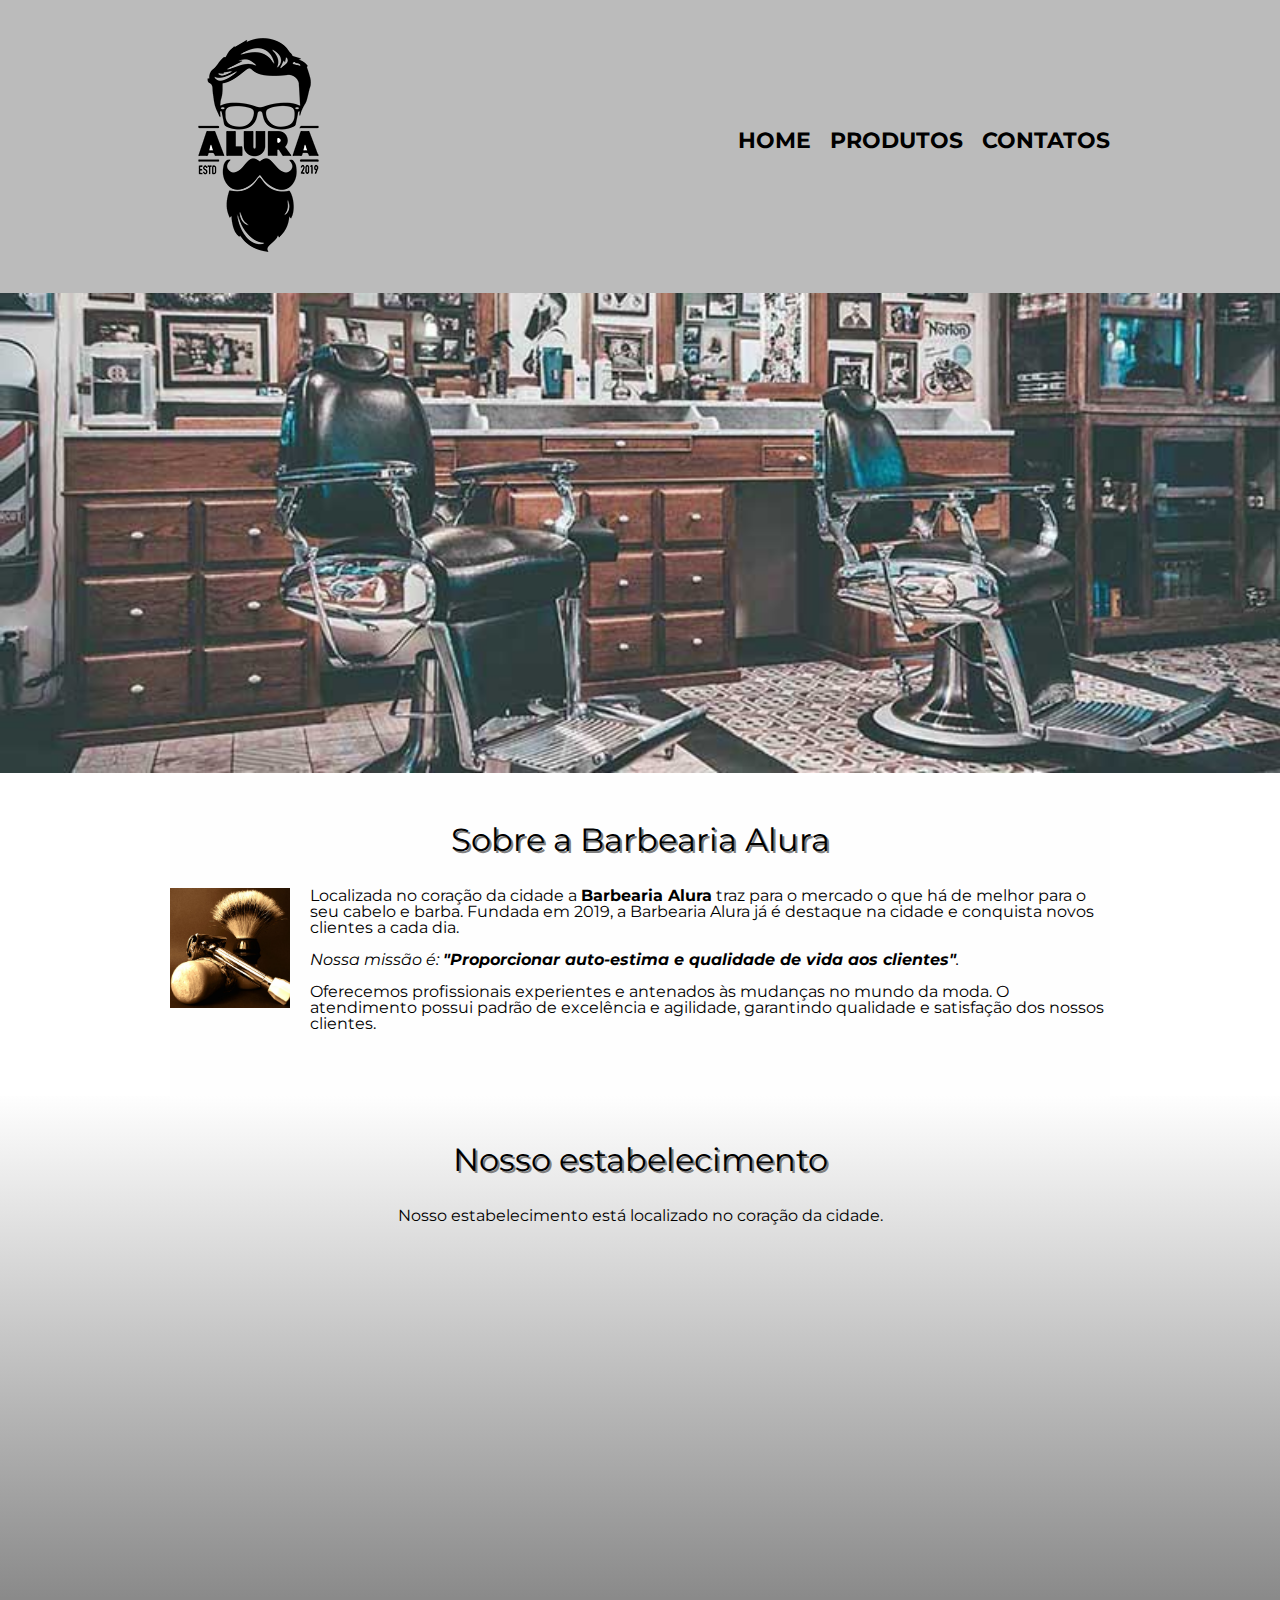
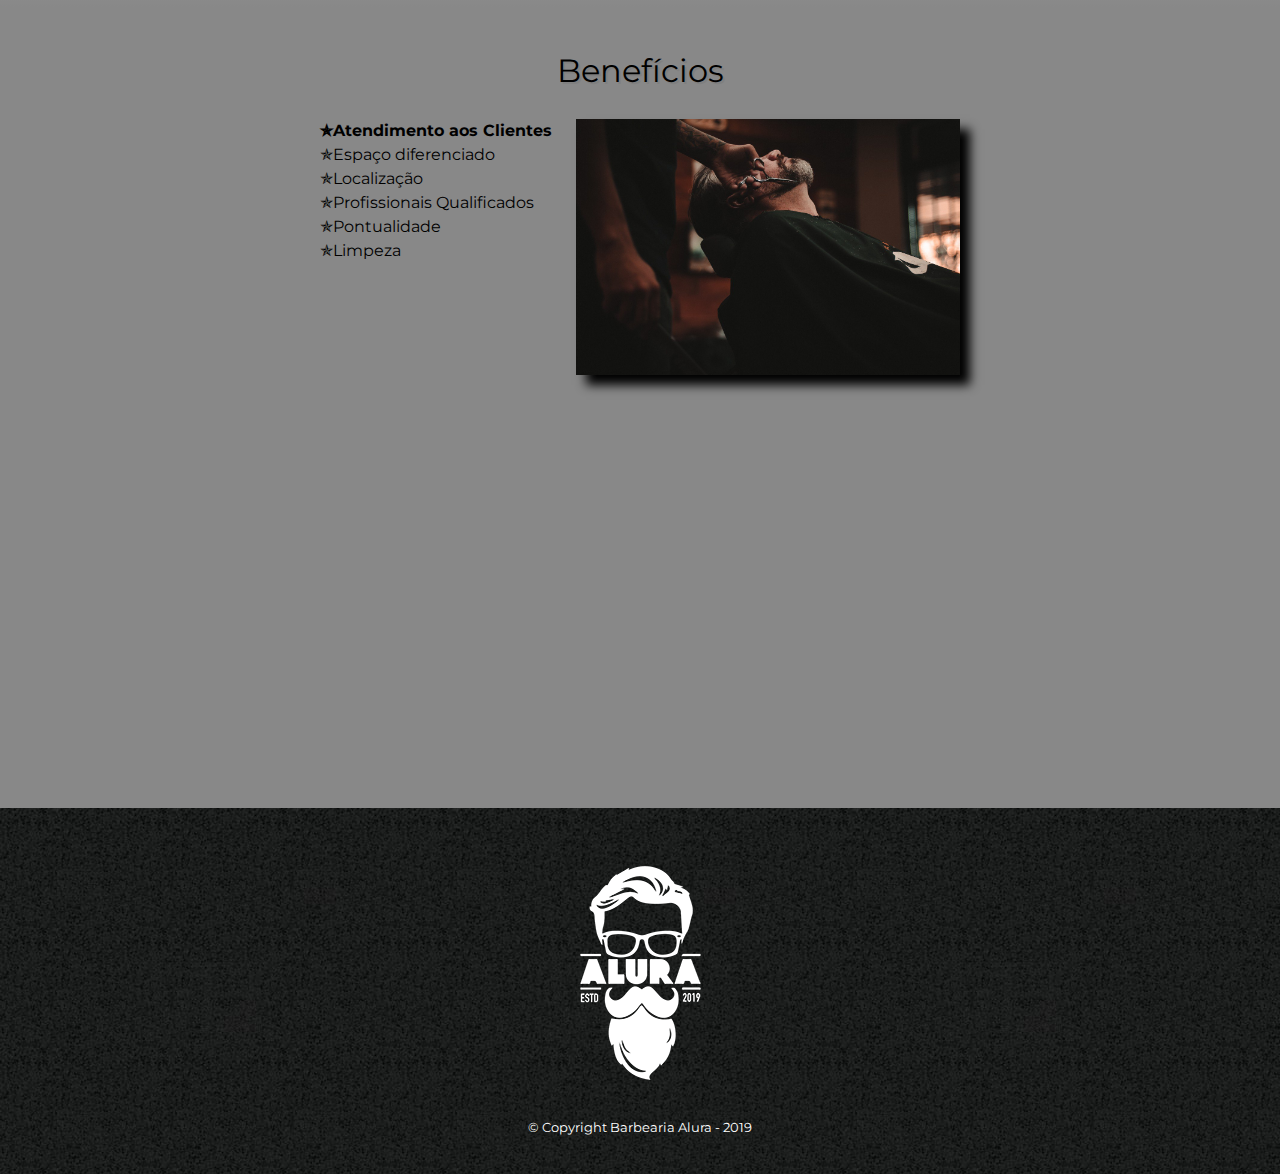
<file: index.html>
<!DOCTYPE html>
<html lang="pt-br">

<head>
	<meta charset="UTF-8">
	<meta name="viewport" content="width=device-width">
	<title>Barbearia Alura</title>
	<link rel="stylesheet" type="text/css" href="reset.css">
	<link rel="stylesheet" type="text/css" href="style.css">
	<link href="https://fonts.googleapis.com/css2?family=Montserrat:ital@1&display=swap" rel="stylesheet">
</head>

<body>
	<header>
		<div class="caixa">
			<h1><img src="imagens/logo.png" alt="Logo da Barbearia Alura"></h1>

			<nav>
				<ul>
					<li><a href="index.html">Home</a></li>
					<li><a href="produtos.html"> Produtos</a></li>
					<li><a href="contato.html"> Contatos</a></li>
				</ul>
			</nav>
		</div>
	</header>

	<img class="banner" src="imagens/banner.jpg">

	<main>

		<section class="principal">
			<h2 class="titulo-principal">Sobre a Barbearia Alura</h2>

			<img class="utensilios" src="imagens/utensilios.jpg" alt="Utensilios de um Barbeiro">

			<p>Localizada no coração da cidade a <strong>Barbearia Alura</strong> traz para o mercado o que há de melhor
				para o seu cabelo e barba. Fundada em 2019, a Barbearia Alura já é destaque na cidade e conquista novos
				clientes a cada dia.</p>

			<p id="missao"><em>Nossa missão é: <strong>"Proporcionar auto-estima e qualidade de vida aos
						clientes"</strong>.</em></p>

			<p>Oferecemos profissionais experientes e antenados às mudanças no mundo da moda. O atendimento possui
				padrão de excelência e agilidade, garantindo qualidade e satisfação dos nossos clientes.</p>
		</section>

		<section class="mapa">
			<h3 class="titulo-principal">Nosso estabelecimento</h3>
			<p>Nosso estabelecimento está localizado no coração da cidade.</p>

			<div class="mapa-conteudo">

				<iframe
					src="https://www.google.com/maps/embed?pb=!1m18!1m12!1m3!1d58503.19744076339!2d-46.69824986875001!3d-23.5881948!2m3!1f0!2f0!3f0!3m2!1i1024!2i768!4f13.1!3m3!1m2!1s0x94ce5a2b2ed7f3a1%3A0xab35da2f5ca62674!2sCaelum%20-%20Escola%20de%20Tecnologia!5e0!3m2!1spt-BR!2sbr!4v1660428144755!5m2!1spt-BR!2sbr"
					width="100%" height="300" style="border:0;" allowfullscreen="" loading="lazy"
					referrerpolicy="no-referrer-when-downgrade">
				</iframe>
			</div>

		</section>

		<section class="beneficios">
			<h3 class="titulo-principal">Benefícios</h3>

			<div class="conteudo-beneficios">
				<ul class="lista-beneficios">
					<li class="itens">Atendimento aos Clientes</li>
					<li class="itens">Espaço diferenciado</li>
					<li class="itens">Localização</li>
					<li class="itens">Profissionais Qualificados</li>
					<li class="itens">Pontualidade</li>
					<li class="itens">Limpeza</li>
				</ul><img src="imagens/beneficios.jpg" class="imagem-beneficios">
			</div>

			<div class="video">
				<iframe width="100%" height="315" src="https://www.youtube.com/embed/wcVVXUV0YUY"
				title="YouTube video player" frameborder="0"
				allow="accelerometer; autoplay; clipboard-write; encrypted-media; gyroscope; picture-in-picture"
				allowfullscreen>
			</iframe>
		</div>


		</section>
	</main>

	<footer>
		<img src="imagens/logo-branco.png" alt="Logo da Barbearia Alura">
		<p class="copyright">&copy; Copyright Barbearia Alura - 2019</p>
	</footer>
</body>

</html>
</file>
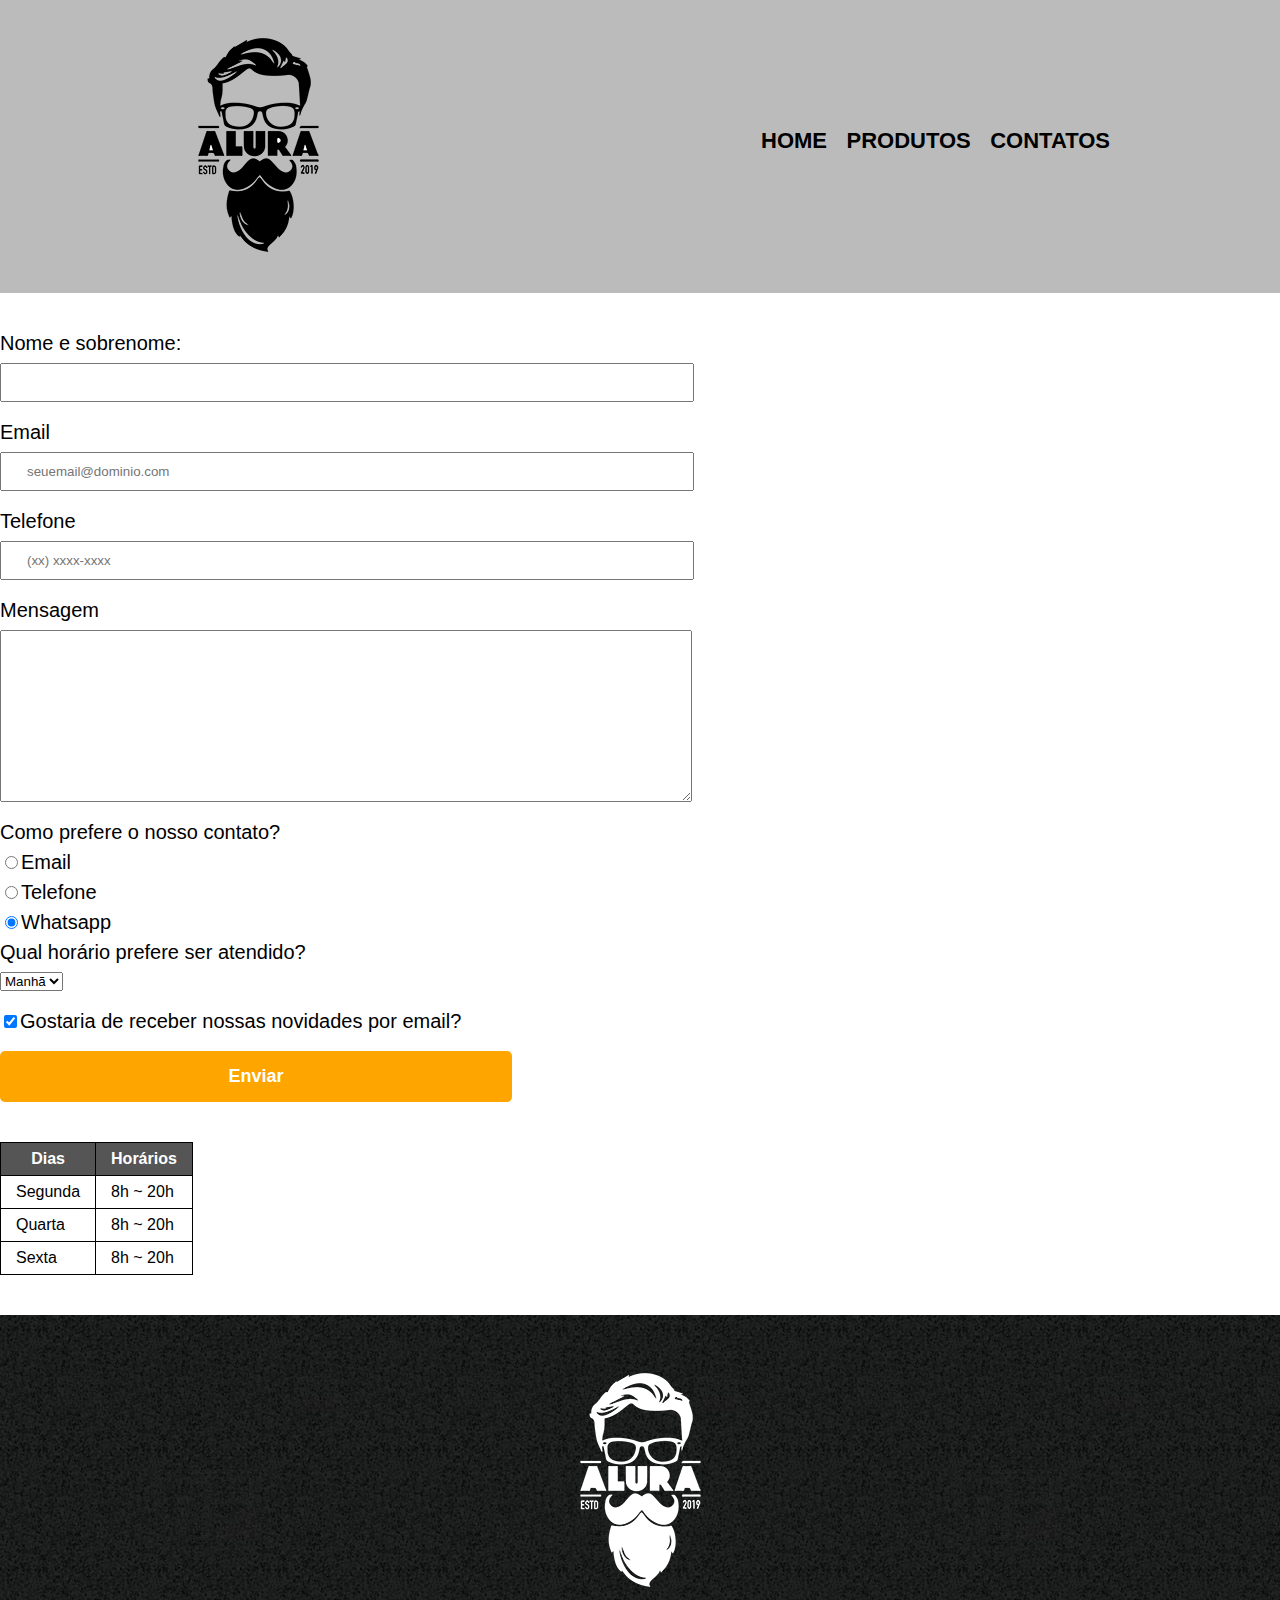
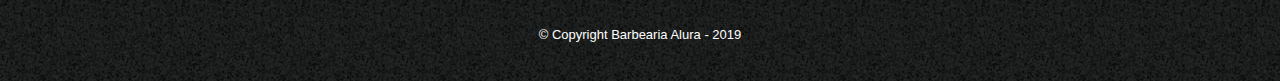
<file: contato.html>
<!DOCTYPE html>
<html>
	<head>
		<meta charset="utf-8">
		<meta name="viewport" content="width=device-width, initial-scale=1">
		<title>Contato - Barbearia Alura</title>
		<link rel="stylesheet" type="text/css" href="reset.css">
		<link rel="stylesheet" type="text/css" href="style.css">
	</head>
		<body>
			<header>
				<div class="caixa">
					<h1><img src="imagens/logo.png" alt="Logo da Barbearia Alura"></h1>
					
					<nav>
						<ul>
							<li><a href="index.html">Home</a></li>
							<li><a href="produtos.html"> Produtos</a></li>
							<li><a href="contato.html"> Contatos</a></li>
						</ul>
					</nav>
				</div>
			</header>
                <main>
                    <form>
                        <label for="nomesobrenome">Nome e sobrenome:</label>
                        <input type="text" id="nomesobrenome" class="input-padrao" required>

                        <label for="email">Email</label>
                        <input type="email" id="email" class="input-padrao" required placeholder="seuemail@dominio.com">

                        <label for="telefone">Telefone</label>
                        <input type="tel" id="telefone" class="input-padrao" required placeholder="(xx) xxxx-xxxx">

                        <label for="mensagem">Mensagem</label>
                        <textarea cols="70" rows="10" id="mensagem" class="input-padrao" required></textarea> 

                            <fieldset>
                                <legend>Como prefere o nosso contato?</legend>

                                <label for="radio-email"><input type="radio" name="contato" value="email" id="radio-email">Email</label>
                                

                                <label for="radio-telefone"><input type="radio" name="contato" value="email" id="radio-telefone">Telefone</label>
                                

                                <label for="radio-whatsapp"><input type="radio" name="contato" value="email" id="radio-whatsapp" checked>Whatsapp</label>
                                
                            </fieldset>

                            <fieldset>                            
                                <legend>Qual horário prefere ser atendido?</legend>
                                <select>
                                    <option> Manhã</option>
                                    <option>Tarde</option>
                                    <option>Noite</option>
                                </select>
                            </fieldset>

                        <label class="checkbox"> <input type="checkbox" checked>Gostaria de receber nossas novidades por email?</label>
                        
                        <input type="submit" value="Enviar" class="enviar">

                    </form>

                    <table>
                        <thead>
                            <tr>
                                <th>Dias</th>
                                <th>Horários</th>
                            </tr>
                        </thead>

                        <tbody>
                            <tr>
                                <td>Segunda</td>
                                <td>8h ~ 20h</td>
                            </tr>
                            <tr>
                                <td>Quarta</td>
                                <td>8h ~ 20h</td>
                            </tr>
                            <tr>
                                <td>Sexta</td>
                                <td>8h ~ 20h</td>
                            </tr>
                        </tbody>
                    </table>

                </main>

            <footer>
				<img src="imagens/logo-branco.png" alt="Logo da Barbearia Alura">
				<p class="copyright">&copy; Copyright Barbearia Alura - 2019</p>
			</footer>
		</body>
</html>
</file>
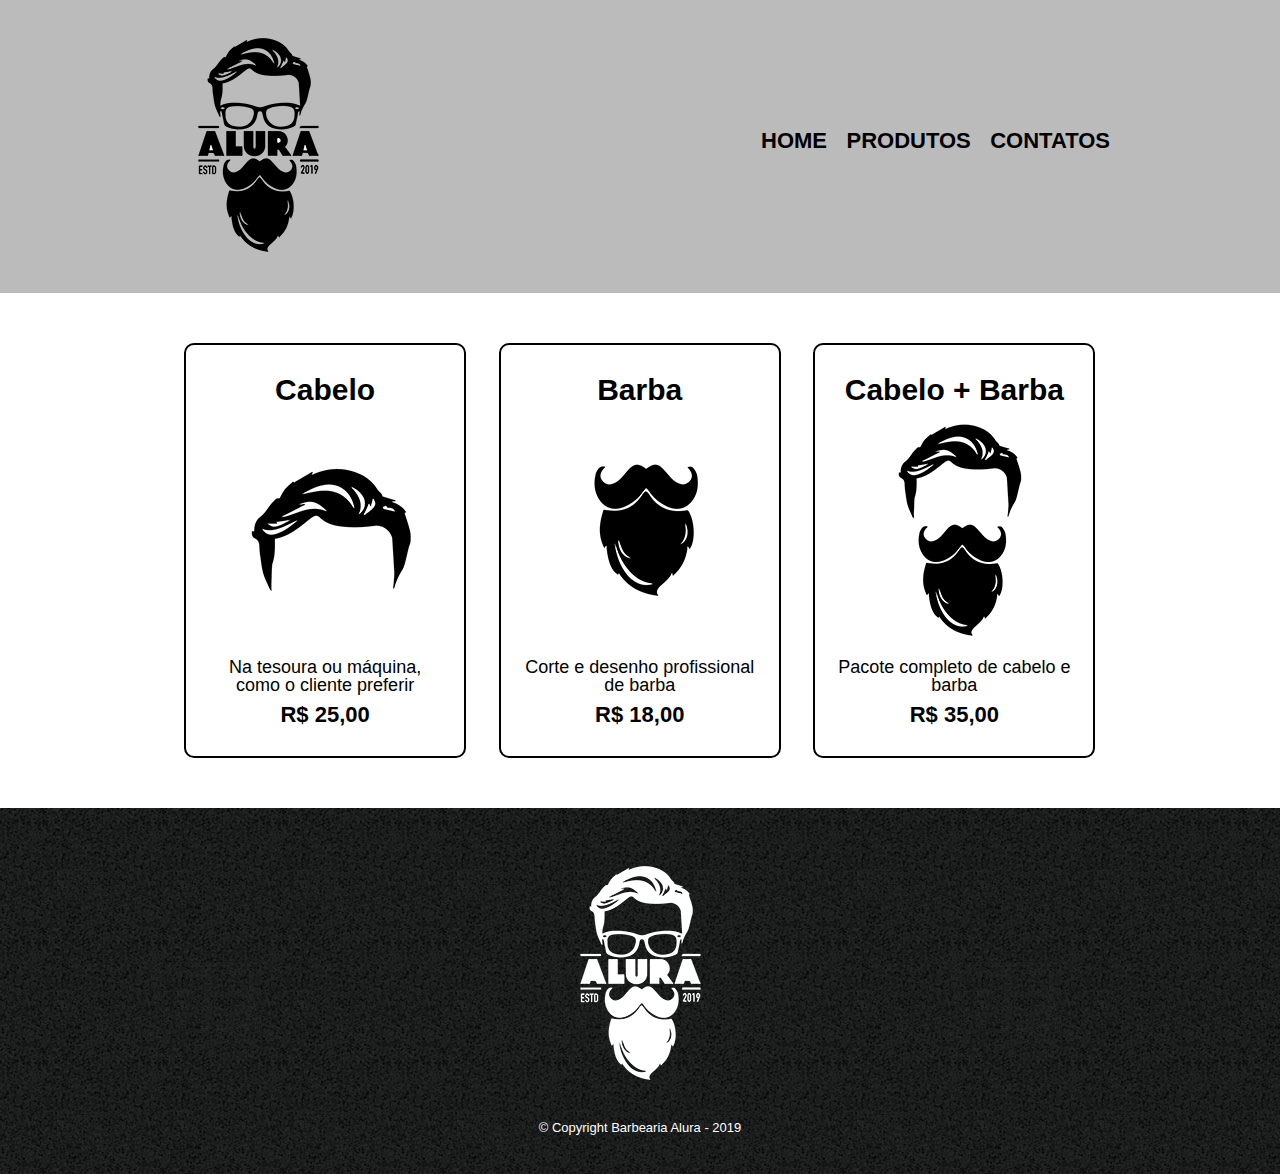
<file: produtos.html>
<!DOCTYPE html>
<html>
	<head>
		<meta charset="utf-8">
		<meta name="viewport" content="width=device-width, initial-scale=1">
		<title>Produtos - Barbearia Alura</title>
		<link rel="stylesheet" type="text/css" href="reset.css">
		<link rel="stylesheet" type="text/css" href="style.css">
	</head>
		<body>
			<header>
				<div class="caixa">
					<h1><img src="imagens/logo.png"></h1>
					
					<nav>
						<ul>
							<li><a href="index.html">Home</a></li>
							<li><a href="produtos.html"> Produtos</a></li>
							<li><a href="contato.html"> Contatos</a></li>
						</ul>
					</nav>
				</div>
			</header>
			
			<main>
				<ul class="produtos">
					<li>
						<h2>Cabelo</h2>
						<img src="imagens/cabelo.jpg">
						<p class="produto-descricao">Na tesoura ou máquina, como o cliente preferir</p>
						<p class="produto-preco"> R$ 25,00</p>
					</li>
					<li>
						<h2>Barba</h2>
						<img src="imagens/barba.jpg">
						<p class="produto-descricao">Corte e desenho profissional de barba</p>
						<p class="produto-preco">R$ 18,00</p>
					</li>
					<li>
						<h2>Cabelo + Barba</h2>
						<img src="imagens/cabelo+barba.jpg">
						<p class="produto-descricao">Pacote completo de cabelo e barba</p>
						<p class="produto-preco">R$ 35,00</p>
					</li>
				</ul>
			</main>

			<footer>
				<img src="imagens/logo-branco.png" alt="">
				<p class="copyright">&copy; Copyright Barbearia Alura - 2019</p>
			</footer>
		</body>
</html>
</file>
<file: style.css>
body{
    font-family: 'Montserrat', sans-serif;
}

header {
    background: #BBBBBB;  
    padding: 20px 0;
}

.caixa{
    position: relative;
    width: 940px;
    margin: 0 auto;
}

nav {
    position: absolute;
    top: 110px;
    right: 0;
}

nav li {
    display: inline;
    margin: 0 0 0 15px;
}

nav a {
    text-transform: uppercase;
    color: black;
    font-weight: bold;
    font-size: 22px;
    text-decoration: none;
}

nav a:hover{
    color: #c78c19;
    text-decoration: underline;
}

.produtos{
    width: 940px;
    margin: 0 auto;
    padding: 50px 0;
}

.produtos li{
    display: inline-block;
    text-align: center;
    width: 30%;
    vertical-align: top;
    margin: 0 1.5%;
    padding: 30px 20px;
    box-sizing: border-box;
    border: 2px solid #000000;
    border-radius: 10px;
}

.produtos li:hover{
    border-color: #c78c19;
}

.produtos li:active{
    border-color: #088c19;
}

.produtos li:hover h2{
    font-size: 34px;
}

.produtos h2{
    font-size: 30px;
    font-weight: bold;
}

.produto-descricao{
    font-size: 18px;    
}

.produto-preco{
    font-size: 22px;
    font-weight: bold;
    margin-top: 10px;
}

footer{
    text-align: center;
    background: url("imagens/bg.jpg");
    padding: 40px 0;
}

.copyright {
    color: #ffffff;
    font-size: 13px;
    margin: 20px 0 0;

}

main {
   
}

form {
    margin: 40px 0;
}

form label, form legend{
    display: block;
    font-size: 20px;
    margin: 0 0 10px;
}

.input-padrao{
    display: block;
    margin: 0 0 20px;
    padding: 10px 25px;
    width: 50%;
}

.checkbox{
    margin: 20px 0; 
}

.enviar{
    width: 40%;
    padding: 15px 0;
    background: orange;
    color: white;
    font-weight: bold;
    font-size: 18px;
    border: none;
    border-radius: 5px;
    transition: 1s all;
    cursor: pointer;
}

.enviar:hover{
    background: darkorange;
    transform: scale(1.2);
}

table{
    margin: 20px 0 40px;
}

thead{
    background: #555555;
    color: white;
    font-weight: bold;
}

td, th{
    border: 1px solid #000000;
    padding: 8px 15px;
}

/* css pagina inicial */

.banner{
    width: 100%;    
}

.titulo-principal{
    text-align: center;
    font-size: 2em;
    margin: 0 0 1em;
    clear: left;
    text-shadow: 2px 2px grey;
}

.principal{
    padding: 3em 0;
    background: #fefefe;
    width: 940px;
    margin: 0 auto;
}

.principal p {
    margin: 0 0 1em;
}

.principal strong{
    font-weight: bold;
}

.principal em{
    font-style: italic;
}
.utensilios{
    width: 120px;
    float: left;
    margin: 0 20px 20px 0;
}

.mapa {
    padding: 3em 0;
    background: linear-gradient(#fefefe, #888888);
}

.mapa-conteudo{
    width: 940px;
    margin: 0 auto;
}

.mapa p {
    margin: 0 0 2em;
    text-align: center;
}

.beneficios{
    padding: 3em 0;
    background: #888888;
}

.conteudo-beneficios{
    width: 640px;
    margin: 0 auto;
}

.lista-beneficios{
    width: 40%;
    display: inline-block;
    vertical-align: top;
}

.itens{
    line-height: 1.5;
}

.itens:first-child{
    font-weight: bold;
}

.itens:before{
    content: "✯";
}

.imagem-beneficios{
    width: 60%;
    opacity: 1;
    transition: 400ms;
    box-shadow: 10px 10px 10px 0 #000000; 
}
.imagem-beneficios:hover{
    opacity: 0.3;
}

.video {
    width: 560px;
    margin: 2em auto;
}

@media screen and (max-width: 480px) {
    .caixa, .principal, .conteudo-beneficios, .mapa-conteudo, .video{
        width: auto;
    }
    h1 {
        text-align: center;
    }

    nav { 
        position: static;
    }
    .lista-beneficios, .imagem-beneficios {
        width: 100%;
    }

}
</file>
